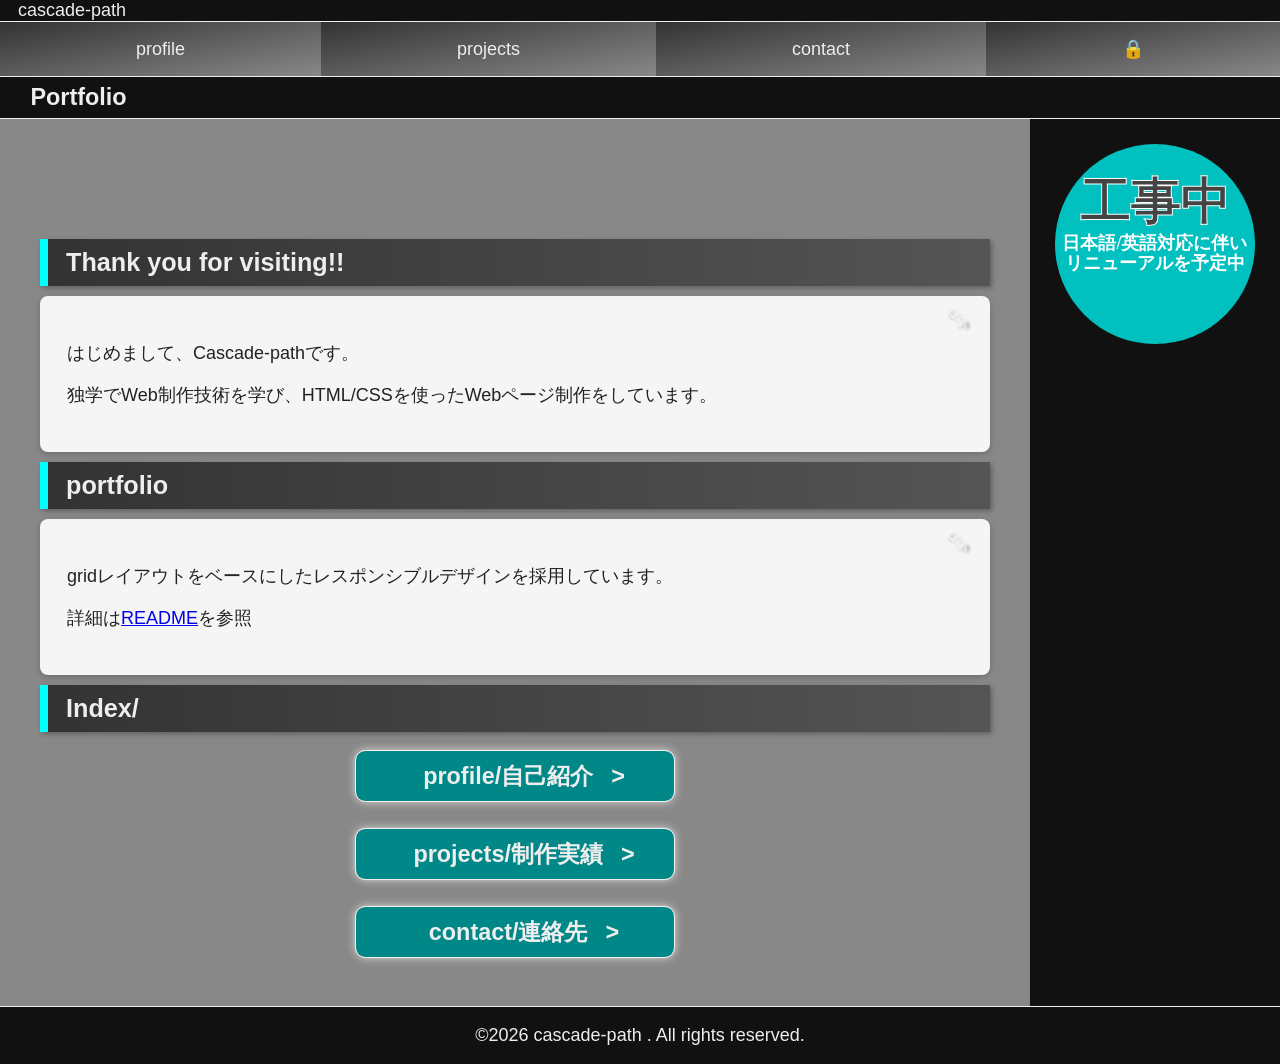
<file: index.html>
<!DOCTYPE html>
<html lang="ja">
<head>
    <meta charset="UTF-8">
    <meta name="viewport" content="width=device-width, initial-scale=1.0">
    <title>index - portfolio</title>
    <link rel="stylesheet" href="css/style.css">
    <link rel="icon" href="icon/favicon.svg" type="image/svg+xml">
    <link rel="icon" href="icon/favicon.png" type="image/png">
</head>
<body>
    <header>
        <div class="header-title">cascade-path</div>
        <nav>
            <a href="profile.html">profile</a>
            <a href="projects.html">projects</a>
            <a href="contact.html">contact</a>
            <a href="secret.html">🔒</a>
        </nav>
        <h1>Portfolio</h1>
    </header>
    <main>
        <article>
            <h2>Thank you for visiting!!</h2>
            <section>
                <p>はじめまして、Cascade-pathです。</p>
                <p>独学でWeb制作技術を学び、HTML/CSSを使ったWebページ制作をしています。</p>
            </section>
            <h2>portfolio</h2>
            <section>
                <p>gridレイアウトをベースにしたレスポンシブルデザインを採用しています。</p>
                <p>詳細は<a href="readme.md" target="_blank">README</a>を参照</p>
            </section>
            <h2>Index/</h2>
            <a href="profile.html" class="button_m">profile/自己紹介</a>
            <a href="profile.html" class="button_m">projects/制作実績</a>
            <a href="profile.html" class="button_m">contact/連絡先</a>
            <!--<pre>
            キャッチコピー
            コンセプト
            ナビゲーションの写真
            階層図
            お知らせ
            ひとこと
            開発中のスクショ

            アイコン(favicon)
            </pre>-->
        </article>
        <aside>
            <object type="image/svg+xml" data="svg/structure.svg" width="100%" height="100%">
                SVGを表示できませんでした
            </object>
        </aside>
    </main>
    <footer>&copy;<span id="year"></span> cascade-path . All rights reserved.</footer>
    <script>
      document.getElementById("year").textContent = new Date().getFullYear();
    </script>
</body>
</html>
</file>
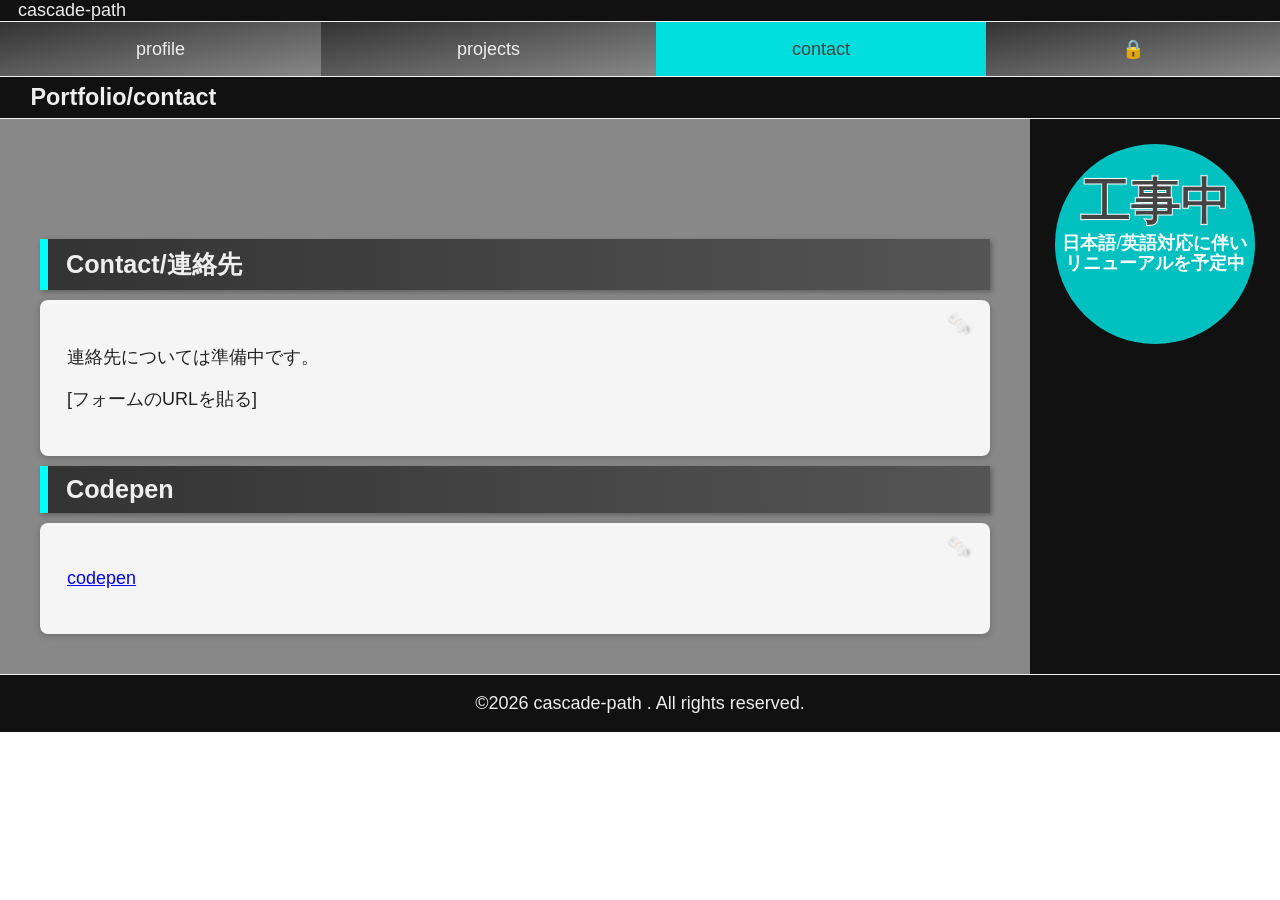
<file: contact.html>
<!DOCTYPE html>
<html lang="ja">
<head>
    <meta charset="UTF-8">
    <meta name="viewport" content="width=device-width, initial-scale=1.0">
    <title>index - portfolio</title>
    <link rel="stylesheet" href="css/style.css">
    <link rel="icon" href="icon/favicon.svg" type="image/svg+xml">
    <link rel="icon" href="icon/favicon.png" type="image/png">
</head>
<body>
    <header>
        <div class="header-title">cascade-path</div>
        <nav>
            <a href="profile.html">profile</a>
            <a href="projects.html">projects</a>
            <a href="contact.html" data-selected>contact</a>
            <a href="secret.html">🔒</a>
        </nav>
        <h1>Portfolio/contact</h1>
    </header>
    <main>
        <article>
            <h2>Contact/連絡先</h2>
            <section>
                <p>連絡先については準備中です。</p>
                <p>[フォームのURLを貼る]</p>
            </section>
            <h2>Codepen</h2>
            <section>
                <p><a href="https://codepen.io/cascade-path" target="_blank">codepen</a></p>
            </section>
        </article>
        <aside>
            <object type="image/svg+xml" data="svg/structure.svg" width="100%" height="100%">
                SVGを表示できませんでした
            </object>
        </aside>
    </main>
    <footer>&copy;<span id="year"></span> cascade-path . All rights reserved.</footer>
    <script>
      document.getElementById("year").textContent = new Date().getFullYear();
    </script>
</body>
</html>
</file>
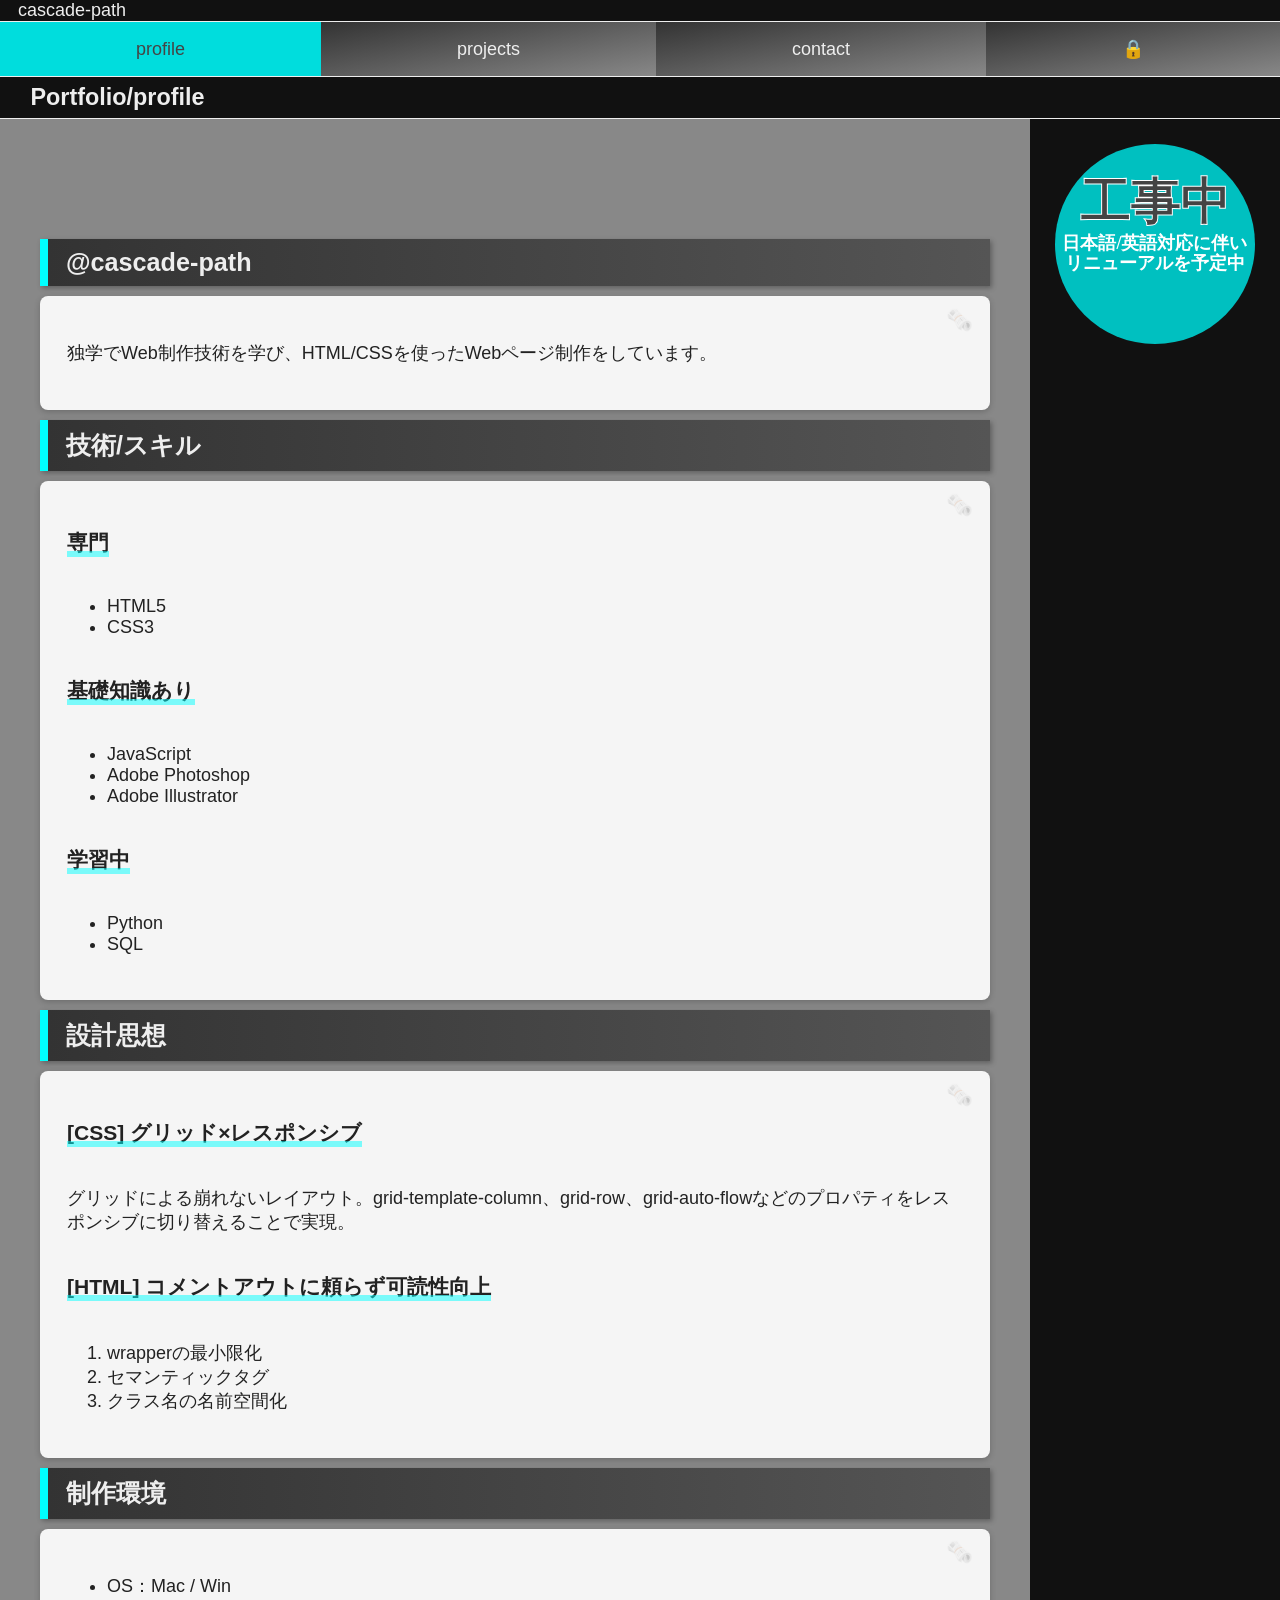
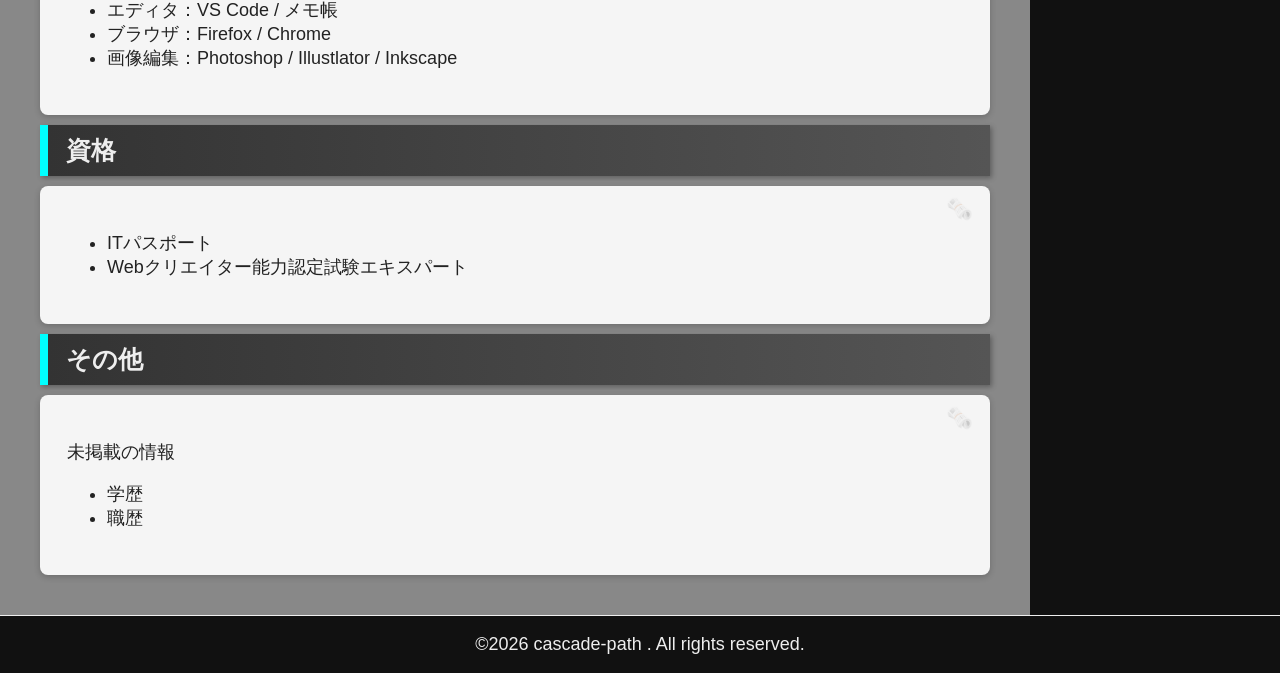
<file: profile.html>
<!DOCTYPE html>
<html lang="ja">
<head>
    <meta charset="UTF-8">
    <meta name="viewport" content="width=device-width, initial-scale=1.0">
    <title>index - portfolio</title>
    <link rel="stylesheet" href="css/style.css">
    <link rel="icon" href="icon/favicon.svg" type="image/svg+xml">
    <link rel="icon" href="icon/favicon.png" type="image/png">
</head>
<body>
    <header>
        <div class="header-title">cascade-path</div>
        <nav>
            <a href="profile.html" data-selected>profile</a>
            <a href="projects.html">projects</a>
            <a href="contact.html">contact</a>
            <a href="secret.html">🔒</a>
        </nav>
        <h1>Portfolio/profile</h1>
    </header>
    <main>
        <article>
            <h2>@cascade-path</h2>
            <section>
                <p>独学でWeb制作技術を学び、HTML/CSSを使ったWebページ制作をしています。</p>
            </section>
            <h2>技術/スキル</h2>
            <section>
                <h3>専門</h3>
                <ul>
                    <li>HTML5</li>
                    <li>CSS3</li>
                </ul>
                <h3>基礎知識あり</h3>
                <ul>
                    <li>JavaScript</li>
                    <li>Adobe Photoshop</li>
                    <li>Adobe Illustrator</li>
                </ul>
                <h3>学習中</h3>
                <ul>
                    <li>Python</li>
                    <li>SQL</li>
                </ul>
            </section>
            <h2>設計思想</h2>
            <section>
                <h3>[CSS] グリッド×レスポンシブ</h3>
                <p>グリッドによる崩れないレイアウト。grid-template-column、grid-row、grid-auto-flowなどのプロパティをレスポンシブに切り替えることで実現。</p>
                <h3>[HTML] コメントアウトに頼らず可読性向上</h3>
                <ol>
                    <li>wrapperの最小限化</li>
                    <li>セマンティックタグ</li>
                    <li>クラス名の名前空間化</li>
                </ol>
            </section>
            <h2>制作環境</h2>
            <section>
                <ul>
                    <li>OS：Mac / Win</li>
                    <li>エディタ：VS Code / メモ帳</li>
                    <li>ブラウザ：Firefox / Chrome</li>
                    <li>画像編集：Photoshop / Illustlator / Inkscape</li>
                </ul>
            </section>
            <h2>資格</h2>
            <section>
                <ul>
                    <li>ITパスポート</li>
                    <li>Webクリエイター能力認定試験エキスパート</li>
                </ul>
            </section>
            <h2>その他</h2>
            <section>
                <p>未掲載の情報</p>
                <ul>
                    <li>学歴</li>
                    <li>職歴</li>
                </ul>
            </section>
        </article>
        <aside>
            <object type="image/svg+xml" data="svg/structure.svg" width="100%" height="100%">
                SVGを表示できませんでした
            </object>
        </aside>
    </main>
    <footer>&copy;<span id="year"></span> cascade-path . All rights reserved.</footer>
    <script>
      document.getElementById("year").textContent = new Date().getFullYear();
    </script>
</body>
</html>
</file>
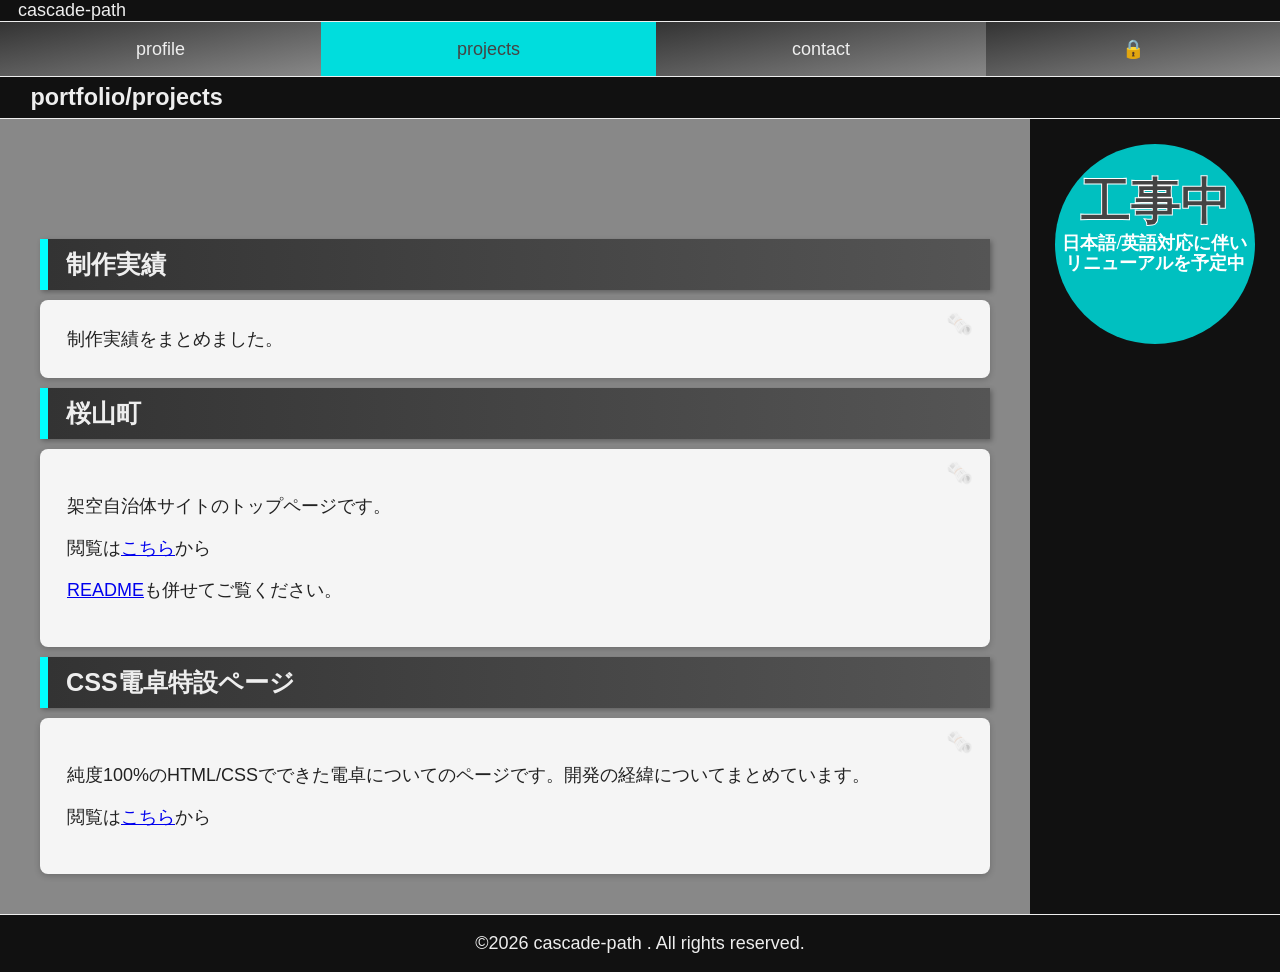
<file: projects.html>
<!DOCTYPE html>
<html lang="ja">
<head>
    <meta charset="UTF-8">
    <meta name="viewport" content="width=device-width, initial-scale=1.0">
    <title>index - portfolio</title>
    <link rel="stylesheet" href="css/style.css">
    <link rel="icon" href="icon/favicon.svg" type="image/svg+xml">
    <link rel="icon" href="icon/favicon.png" type="image/png">
</head>
<body>
    <header>
        <div class="header-title">cascade-path</div>
        <nav>
            <a href="profile.html">profile</a>
            <a href="projects.html" data-selected>projects</a>
            <a href="contact.html">contact</a>
            <a href="secret.html">🔒</a>
        </nav>
        <h1>portfolio/projects</h1>
    </header>
    <main>
        <article>
            <h2>制作実績</h2>
            <section>
                制作実績をまとめました。
            </section>
            <h2>桜山町</h2>
            <section>
                <p>架空自治体サイトのトップページです。</p>
                <p>
                    閲覧は<a href="https://cascade-path.github.io/sakurayama-town/index.html" target="_blank">こちら</a>から
                </p>
                <p><a href="https://github.com/cascade-path/sakurayama-town">README</a>も併せてご覧ください。</p>
            </section>
            <h2>CSS電卓特設ページ</h2>
            <section>
                <p>純度100%のHTML/CSSでできた電卓についてのページです。開発の経緯についてまとめています。</p>
                <p>
                    閲覧は<a href="https://cascade-path.github.io/calculator/index-ja.html" target="_blank">こちら</a>から
                </p>
            </section>
        </article>
        <aside>
            <object type="image/svg+xml" data="svg/structure.svg" width="100%" height="100%">
                SVGを表示できませんでした
            </object>
        </aside>
    </main>
    <footer>&copy;<span id="year"></span> cascade-path . All rights reserved.</footer>
    <script>
      document.getElementById("year").textContent = new Date().getFullYear();
    </script>
</body>
</html>
</file>
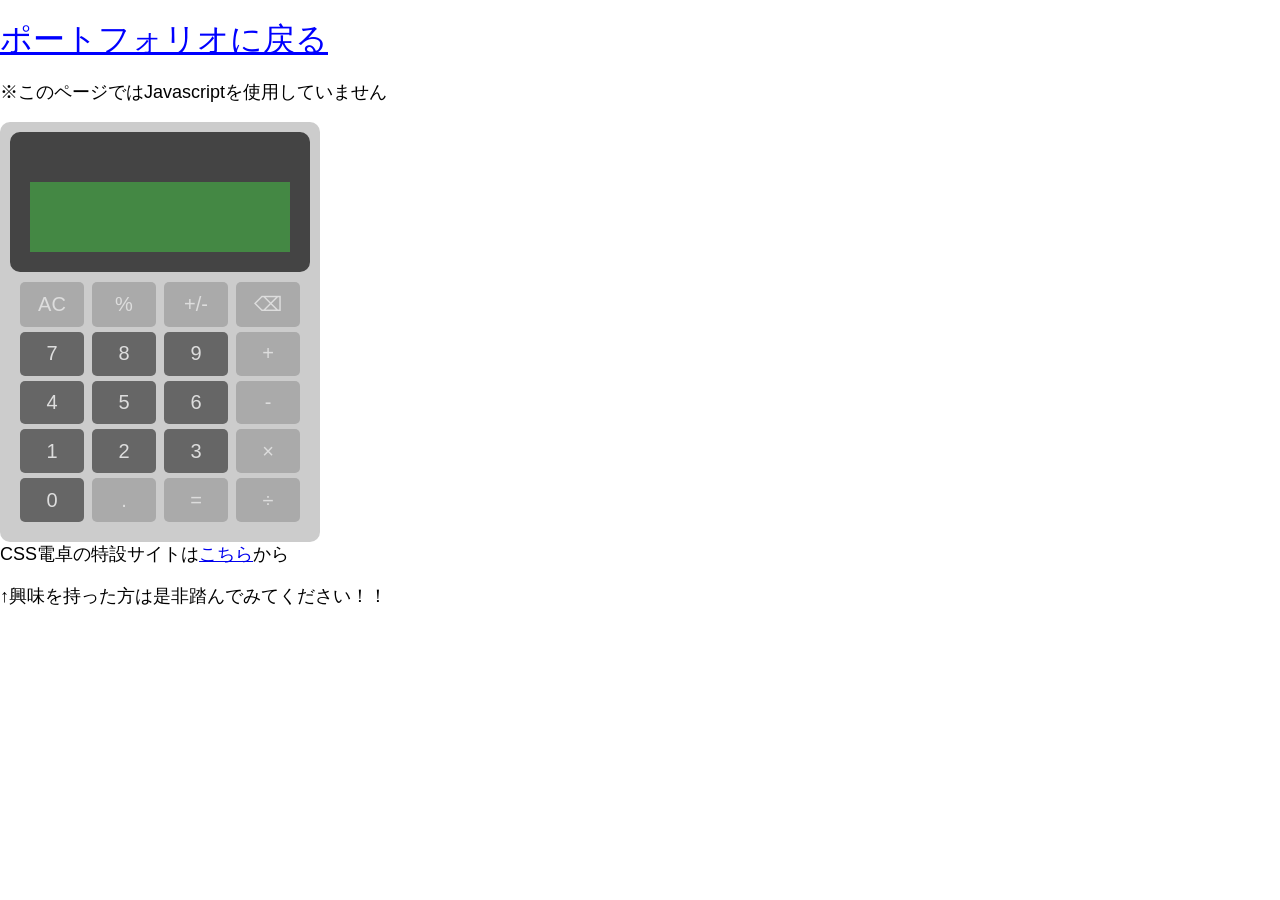
<file: secret.html>
<!DOCTYPE html>
<html lang="ja">
<head>
    <meta charset="UTF-8">
    <meta name="viewport" content="width=device-width, initial-scale=1.0">
    <title>index - portfolio</title>
    <link rel="stylesheet" href="css/style.css">
    <link rel="icon" href="icon/favicon.svg" type="image/svg+xml">
    <link rel="icon" href="icon/favicon.png" type="image/png">
</head>
<body>
    <p><a href="index.html" style="font-size:1.8em;color:blue">ポートフォリオに戻る</a></p>
    <p>※このページではJavascriptを使用していません</p>
  <style>

      /*仮のコード*/
      :root{color:#000}

      /*↓ @scope を使って名前空間化を予定。*/
/* UI */
.calculator{width:300px;background:#ccc;padding:10px;border-radius:10px;color:#ddd}
.calculator .result{height:50px;padding:10px;background:#484;color:#fff;border:solid #444 20px;border-top-width:50px;border-radius:10px}
.calculator form{display:grid;grid-template-columns:repeat(4,1fr);gap:5px 8px;height:240px;margin:10px}
input{all:unset;display:none;align-items:center;justify-content:center;text-align:center;cursor:pointer;font-size:20px;background:#666;border-radius:5px;&::before{content:attr(data-x0)attr(data-x1)attr(data-x2)attr(data-x3)attr(data-x4)attr(data-x5)attr(data-x6)attr(data-x7)attr(data-x8)attr(data-y0)attr(data-y1)attr(data-y2)attr(data-y3)attr(data-y4)attr(data-y5)attr(data-y6)attr(data-y7)attr(data-y8)attr(data-c)attr(data-t)attr(data-xs)attr(data-ys)attr(data-p);display:block}}
input:hover{background:#777}
/*入力*/
[data-c],[type="reset"],[data-t],[data-p],
:not(:has(:checked)) [data-x0],
:not(:has([data-c]:checked)) [data-xs],
:has([data-c]:checked) [data-ys],
:has([data-x0]:checked):not(:has([data-x1]:checked,[data-c]:checked)) [data-x1],
:has([data-x1]:checked):not(:has([data-x2]:checked,[data-c]:checked)) [data-x2],
:has([data-x2]:checked):not(:has([data-x3]:checked,[data-c]:checked)) [data-x3],
:has([data-x3]:checked):not(:has([data-x4]:checked,[data-c]:checked)) [data-x4],
:has([data-x4]:checked):not(:has([data-x5]:checked,[data-c]:checked)) [data-x5],
:has([data-x5]:checked):not(:has([data-x6]:checked,[data-c]:checked)) [data-x6],
:has([data-x6]:checked):not(:has([data-x7]:checked,[data-c]:checked)) [data-x7],
:has([data-x7]:checked):not(:has([data-x8]:checked,[data-c]:checked)) [data-x8],
:has([data-c]:checked):not(:has([data-y0]:checked)) [data-y0],
:has([data-y0]:checked):not(:has([data-y1]:checked)) [data-y1],
:has([data-y1]:checked):not(:has([data-y2]:checked)) [data-y2],
:has([data-y2]:checked):not(:has([data-y3]:checked)) [data-y3],
:has([data-y3]:checked):not(:has([data-y4]:checked)) [data-y4],
:has([data-y4]:checked):not(:has([data-y5]:checked)) [data-y5],
:has([data-y5]:checked):not(:has([data-y6]:checked)) [data-y6],
:has([data-y6]:checked):not(:has([data-y7]:checked)) [data-y7],
:has([data-y7]:checked):not(:has([data-y8]:checked)) [data-y8]{display:flex}
[data-x8],[data-y8],[data-del],[data-p],
:has([data-x0="0"]:checked) [data-x1],
:has([data-y0="0"]:checked) [data-y1],
:not(:has(:checked)) :is([data-c],[type="reset"],[data-xs]),
:has([data-c]:checked) [data-c],
:not(:has([data-y0]:checked)) [data-t],
:has([data-t]:checked) input:not([type="reset"]){pointer-events:none;background:#aaa}
/*出力*/
:not(:has([data-t]:checked)) .result span{display:none}
.result::before{content:var(--axs)var(--ax0)var(--ax1)var(--ax2)var(--ax3)var(--ax4)var(--ax5)var(--ax6)var(--ax7)var(--ax8)' 'var(--c)' 'var(--ays)var(--ay0)var(--ay1)var(--ay2)var(--ay3)var(--ay4)var(--ay5)var(--ay6)var(--ay7)var(--ay8)var(--bys)' 'var(--t)'　';color:#ddd}
:has([data-c="÷"]:checked) .result span::after{content:'';animation:result 0s calc(((var(--x0)* 10000000 + var(--x1)* 1000000 + var(--x2)* 100000 + var(--x3)* 10000 + var(--x4)* 1000 + var(--x5)* 100 + var(--x6)* 10 + var(--x7)* 1)* var(--dx) / ((var(--y0)* 10000000 + var(--y1)* 1000000 + var(--y2)* 100000 + var(--y3)* 10000 + var(--y4)* 1000 + var(--y5)* 100 + var(--y6)* 10 + var(--y7)* 1)* var(--dy)) + 0.0000000001)* var(--digit)) step-end forwards}
:has([data-c="÷"]:checked) .result span:nth-child(2)::after{animation-name:result1}
:has([data-c="÷"]:checked) .result span:last-child::after{animation-name:result2}
@keyframes result{0%{content:''}0.0015%{content:'0'}10%{content:'1'}20%{content:'2'}30%{content:'3'}40%{content:'4'}50%{content:'5'}60%{content:'6'}70%{content:'7'}80%{content:'8'}90%{content:'9'}100%{content:''}}
@keyframes result1{0%{content:''}0.00015%{content:'.'}100%{content:''}}
@keyframes result2{0%{content:''}0.015%{content:' ...'}100%{content:''}}
:has([data-c="+"]:checked):has([data-t]:checked) .result::after{content:counter(a);counter-reset:a calc(((var(--x0)* 10000000 + var(--x1)* 1000000 + var(--x2)* 100000 + var(--x3)* 10000 + var(--x4)* 1000 + var(--x5)* 100 + var(--x6)* 10 + var(--x7)* 1)* var(--dx) * var(--xs) + (var(--y0)* 10000000 + var(--y1)* 1000000 + var(--y2)* 100000 + var(--y3)* 10000 + var(--y4)* 1000 + var(--y5)* 100 + var(--y6)* 10 + var(--y7)* 1)* var(--dy) * var(--ys)))}
:has([data-c="-"]:checked):has([data-t]:checked) .result::after{content:counter(a);counter-reset:a calc(((var(--x0)* 10000000 + var(--x1)* 1000000 + var(--x2)* 100000 + var(--x3)* 10000 + var(--x4)* 1000 + var(--x5)* 100 + var(--x6)* 10 + var(--x7)* 1)* var(--dx) * var(--xs) - (var(--y0)* 10000000 + var(--y1)* 1000000 + var(--y2)* 100000 + var(--y3)* 10000 + var(--y4)* 1000 + var(--y5)* 100 + var(--y6)* 10 + var(--y7)* 1)* var(--dy) * var(--ys)))}
:has([data-c="×"]:checked):has([data-t]:checked) .result::after{content:counter(a);counter-reset:a calc(((var(--x0)* 10000000 + var(--x1)* 1000000 + var(--x2)* 100000 + var(--x3)* 10000 + var(--x4)* 1000 + var(--x5)* 100 + var(--x6)* 10 + var(--x7)* 1)* var(--dx) * var(--xs) * (var(--y0)* 10000000 + var(--y1)* 1000000 + var(--y2)* 100000 + var(--y3)* 10000 + var(--y4)* 1000 + var(--y5)* 100 + var(--y6)* 10 + var(--y7)* 1)* var(--dy) * var(--ys)))}
:has([data-c="÷"]:checked):has([data-t]:checked) .result span:first-child::before{content:counter(a);counter-reset:a calc(((var(--x0)* 10000000 + var(--x1)* 1000000 + var(--x2)* 100000 + var(--x3)* 10000 + var(--x4)* 1000 + var(--x5)* 100 + var(--x6)* 10 + var(--x7)* 1)* var(--dx) * var(--xs) / (var(--y0)* 10000000 + var(--y1)* 1000000 + var(--y2)* 100000 + var(--y3)* 10000 + var(--y4)* 1000 + var(--y5)* 100 + var(--y6)* 10 + var(--y7)* 1) / var(--dy) * var(--ys) - .49999 * var(--xs) * var(--ys)))}
:has([data-c="÷"]:checked):has([data-t]:checked):has([data-y0="0"]:checked) .result span:first-child::before{content:'**ERROR**'}
/*演算*/
:root{--x0:0;--x1:0;--x2:0;--x3:0;--x4:0;--x5:0;--x6:0;--x7:0;--x8:0;--y0:0;--y1:0;--y2:0;--y3:0;--y4:0;--y5:0;--y6:0;--y7:0;--y8:0;--xs:1;--ys:1;--ax0:"";--ax1:"";--ax2:"";--ax3:"";--ax4:"";--ax5:"";--ax6:"";--ax7:"";--ax8:"";--ay0:"";--ay1:"";--ay2:"";--ay3:"";--ay4:"";--ay5:"";--ay6:"";--ay7:"";--ay8:"";--dx:0;--dy:0;--c:"";--t:"";--axs:"";--ays:"";--bys:""}
:has([data-x0="0"]:checked){--x0:0;--ax0:"0"}
:has([data-x0="1"]:checked){--x0:1;--ax0:"1"}
:has([data-x0="2"]:checked){--x0:2;--ax0:"2"}
:has([data-x0="3"]:checked){--x0:3;--ax0:"3"}
:has([data-x0="4"]:checked){--x0:4;--ax0:"4"}
:has([data-x0="5"]:checked){--x0:5;--ax0:"5"}
:has([data-x0="6"]:checked){--x0:6;--ax0:"6"}
:has([data-x0="7"]:checked){--x0:7;--ax0:"7"}
:has([data-x0="8"]:checked){--x0:8;--ax0:"8"}
:has([data-x0="9"]:checked){--x0:9;--ax0:"9"}
:has([data-x1="0"]:checked){--x1:0;--ax1:"0"}
:has([data-x1="1"]:checked){--x1:1;--ax1:"1"}
:has([data-x1="2"]:checked){--x1:2;--ax1:"2"}
:has([data-x1="3"]:checked){--x1:3;--ax1:"3"}
:has([data-x1="4"]:checked){--x1:4;--ax1:"4"}
:has([data-x1="5"]:checked){--x1:5;--ax1:"5"}
:has([data-x1="6"]:checked){--x1:6;--ax1:"6"}
:has([data-x1="7"]:checked){--x1:7;--ax1:"7"}
:has([data-x1="8"]:checked){--x1:8;--ax1:"8"}
:has([data-x1="9"]:checked){--x1:9;--ax1:"9"}
:has([data-x2="0"]:checked){--x2:0;--ax2:"0"}
:has([data-x2="1"]:checked){--x2:1;--ax2:"1"}
:has([data-x2="2"]:checked){--x2:2;--ax2:"2"}
:has([data-x2="3"]:checked){--x2:3;--ax2:"3"}
:has([data-x2="4"]:checked){--x2:4;--ax2:"4"}
:has([data-x2="5"]:checked){--x2:5;--ax2:"5"}
:has([data-x2="6"]:checked){--x2:6;--ax2:"6"}
:has([data-x2="7"]:checked){--x2:7;--ax2:"7"}
:has([data-x2="8"]:checked){--x2:8;--ax2:"8"}
:has([data-x2="9"]:checked){--x2:9;--ax2:"9"}
:has([data-x3="0"]:checked){--x3:0;--ax3:"0"}
:has([data-x3="1"]:checked){--x3:1;--ax3:"1"}
:has([data-x3="2"]:checked){--x3:2;--ax3:"2"}
:has([data-x3="3"]:checked){--x3:3;--ax3:"3"}
:has([data-x3="4"]:checked){--x3:4;--ax3:"4"}
:has([data-x3="5"]:checked){--x3:5;--ax3:"5"}
:has([data-x3="6"]:checked){--x3:6;--ax3:"6"}
:has([data-x3="7"]:checked){--x3:7;--ax3:"7"}
:has([data-x3="8"]:checked){--x3:8;--ax3:"8"}
:has([data-x3="9"]:checked){--x3:9;--ax3:"9"}
:has([data-x4="0"]:checked){--x4:0;--ax4:"0"}
:has([data-x4="1"]:checked){--x4:1;--ax4:"1"}
:has([data-x4="2"]:checked){--x4:2;--ax4:"2"}
:has([data-x4="3"]:checked){--x4:3;--ax4:"3"}
:has([data-x4="4"]:checked){--x4:4;--ax4:"4"}
:has([data-x4="5"]:checked){--x4:5;--ax4:"5"}
:has([data-x4="6"]:checked){--x4:6;--ax4:"6"}
:has([data-x4="7"]:checked){--x4:7;--ax4:"7"}
:has([data-x4="8"]:checked){--x4:8;--ax4:"8"}
:has([data-x4="9"]:checked){--x4:9;--ax4:"9"}
:has([data-x5="0"]:checked){--x5:0;--ax5:"0"}
:has([data-x5="1"]:checked){--x5:1;--ax5:"1"}
:has([data-x5="2"]:checked){--x5:2;--ax5:"2"}
:has([data-x5="3"]:checked){--x5:3;--ax5:"3"}
:has([data-x5="4"]:checked){--x5:4;--ax5:"4"}
:has([data-x5="5"]:checked){--x5:5;--ax5:"5"}
:has([data-x5="6"]:checked){--x5:6;--ax5:"6"}
:has([data-x5="7"]:checked){--x5:7;--ax5:"7"}
:has([data-x5="8"]:checked){--x5:8;--ax5:"8"}
:has([data-x5="9"]:checked){--x5:9;--ax5:"9"}
:has([data-x6="0"]:checked){--x6:0;--ax6:"0"}
:has([data-x6="1"]:checked){--x6:1;--ax6:"1"}
:has([data-x6="2"]:checked){--x6:2;--ax6:"2"}
:has([data-x6="3"]:checked){--x6:3;--ax6:"3"}
:has([data-x6="4"]:checked){--x6:4;--ax6:"4"}
:has([data-x6="5"]:checked){--x6:5;--ax6:"5"}
:has([data-x6="6"]:checked){--x6:6;--ax6:"6"}
:has([data-x6="7"]:checked){--x6:7;--ax6:"7"}
:has([data-x6="8"]:checked){--x6:8;--ax6:"8"}
:has([data-x6="9"]:checked){--x6:9;--ax6:"9"}
:has([data-x7="0"]:checked){--x7:0;--ax7:"0"}
:has([data-x7="1"]:checked){--x7:1;--ax7:"1"}
:has([data-x7="2"]:checked){--x7:2;--ax7:"2"}
:has([data-x7="3"]:checked){--x7:3;--ax7:"3"}
:has([data-x7="4"]:checked){--x7:4;--ax7:"4"}
:has([data-x7="5"]:checked){--x7:5;--ax7:"5"}
:has([data-x7="6"]:checked){--x7:6;--ax7:"6"}
:has([data-x7="7"]:checked){--x7:7;--ax7:"7"}
:has([data-x7="8"]:checked){--x7:8;--ax7:"8"}
:has([data-x7="9"]:checked){--x7:9;--ax7:"9"}
:has([data-x8="0"]:checked){--x8:0;--ax8:"0"}
:has([data-x8="1"]:checked){--x8:1;--ax8:"1"}
:has([data-x8="2"]:checked){--x8:2;--ax8:"2"}
:has([data-x8="3"]:checked){--x8:3;--ax8:"3"}
:has([data-x8="4"]:checked){--x8:4;--ax8:"4"}
:has([data-x8="5"]:checked){--x8:5;--ax8:"5"}
:has([data-x8="6"]:checked){--x8:6;--ax8:"6"}
:has([data-x8="7"]:checked){--x8:7;--ax8:"7"}
:has([data-x8="8"]:checked){--x8:8;--ax8:"8"}
:has([data-x8="9"]:checked){--x8:9;--ax8:"9"}
:has([data-y0="0"]:checked){--y0:0;--ay0:"0"}
:has([data-y0="1"]:checked){--y0:1;--ay0:"1"}
:has([data-y0="2"]:checked){--y0:2;--ay0:"2"}
:has([data-y0="3"]:checked){--y0:3;--ay0:"3"}
:has([data-y0="4"]:checked){--y0:4;--ay0:"4"}
:has([data-y0="5"]:checked){--y0:5;--ay0:"5"}
:has([data-y0="6"]:checked){--y0:6;--ay0:"6"}
:has([data-y0="7"]:checked){--y0:7;--ay0:"7"}
:has([data-y0="8"]:checked){--y0:8;--ay0:"8"}
:has([data-y0="9"]:checked){--y0:9;--ay0:"9"}
:has([data-y1="0"]:checked){--y1:0;--ay1:"0"}
:has([data-y1="1"]:checked){--y1:1;--ay1:"1"}
:has([data-y1="2"]:checked){--y1:2;--ay1:"2"}
:has([data-y1="3"]:checked){--y1:3;--ay1:"3"}
:has([data-y1="4"]:checked){--y1:4;--ay1:"4"}
:has([data-y1="5"]:checked){--y1:5;--ay1:"5"}
:has([data-y1="6"]:checked){--y1:6;--ay1:"6"}
:has([data-y1="7"]:checked){--y1:7;--ay1:"7"}
:has([data-y1="8"]:checked){--y1:8;--ay1:"8"}
:has([data-y1="9"]:checked){--y1:9;--ay1:"9"}
:has([data-y2="0"]:checked){--y2:0;--ay2:"0"}
:has([data-y2="1"]:checked){--y2:1;--ay2:"1"}
:has([data-y2="2"]:checked){--y2:2;--ay2:"2"}
:has([data-y2="3"]:checked){--y2:3;--ay2:"3"}
:has([data-y2="4"]:checked){--y2:4;--ay2:"4"}
:has([data-y2="5"]:checked){--y2:5;--ay2:"5"}
:has([data-y2="6"]:checked){--y2:6;--ay2:"6"}
:has([data-y2="7"]:checked){--y2:7;--ay2:"7"}
:has([data-y2="8"]:checked){--y2:8;--ay2:"8"}
:has([data-y2="9"]:checked){--y2:9;--ay2:"9"}
:has([data-y3="0"]:checked){--y3:0;--ay3:"0"}
:has([data-y3="1"]:checked){--y3:1;--ay3:"1"}
:has([data-y3="2"]:checked){--y3:2;--ay3:"2"}
:has([data-y3="3"]:checked){--y3:3;--ay3:"3"}
:has([data-y3="4"]:checked){--y3:4;--ay3:"4"}
:has([data-y3="5"]:checked){--y3:5;--ay3:"5"}
:has([data-y3="6"]:checked){--y3:6;--ay3:"6"}
:has([data-y3="7"]:checked){--y3:7;--ay3:"7"}
:has([data-y3="8"]:checked){--y3:8;--ay3:"8"}
:has([data-y3="9"]:checked){--y3:9;--ay3:"9"}
:has([data-y4="0"]:checked){--y4:0;--ay4:"0"}
:has([data-y4="1"]:checked){--y4:1;--ay4:"1"}
:has([data-y4="2"]:checked){--y4:2;--ay4:"2"}
:has([data-y4="3"]:checked){--y4:3;--ay4:"3"}
:has([data-y4="4"]:checked){--y4:4;--ay4:"4"}
:has([data-y4="5"]:checked){--y4:5;--ay4:"5"}
:has([data-y4="6"]:checked){--y4:6;--ay4:"6"}
:has([data-y4="7"]:checked){--y4:7;--ay4:"7"}
:has([data-y4="8"]:checked){--y4:8;--ay4:"8"}
:has([data-y4="9"]:checked){--y4:9;--ay4:"9"}
:has([data-y5="0"]:checked){--y5:0;--ay5:"0"}
:has([data-y5="1"]:checked){--y5:1;--ay5:"1"}
:has([data-y5="2"]:checked){--y5:2;--ay5:"2"}
:has([data-y5="3"]:checked){--y5:3;--ay5:"3"}
:has([data-y5="4"]:checked){--y5:4;--ay5:"4"}
:has([data-y5="5"]:checked){--y5:5;--ay5:"5"}
:has([data-y5="6"]:checked){--y5:6;--ay5:"6"}
:has([data-y5="7"]:checked){--y5:7;--ay5:"7"}
:has([data-y5="8"]:checked){--y5:8;--ay5:"8"}
:has([data-y5="9"]:checked){--y5:9;--ay5:"9"}
:has([data-y6="0"]:checked){--y6:0;--ay6:"0"}
:has([data-y6="1"]:checked){--y6:1;--ay6:"1"}
:has([data-y6="2"]:checked){--y6:2;--ay6:"2"}
:has([data-y6="3"]:checked){--y6:3;--ay6:"3"}
:has([data-y6="4"]:checked){--y6:4;--ay6:"4"}
:has([data-y6="5"]:checked){--y6:5;--ay6:"5"}
:has([data-y6="6"]:checked){--y6:6;--ay6:"6"}
:has([data-y6="7"]:checked){--y6:7;--ay6:"7"}
:has([data-y6="8"]:checked){--y6:8;--ay6:"8"}
:has([data-y6="9"]:checked){--y6:9;--ay6:"9"}
:has([data-y7="0"]:checked){--y7:0;--ay7:"0"}
:has([data-y7="1"]:checked){--y7:1;--ay7:"1"}
:has([data-y7="2"]:checked){--y7:2;--ay7:"2"}
:has([data-y7="3"]:checked){--y7:3;--ay7:"3"}
:has([data-y7="4"]:checked){--y7:4;--ay7:"4"}
:has([data-y7="5"]:checked){--y7:5;--ay7:"5"}
:has([data-y7="6"]:checked){--y7:6;--ay7:"6"}
:has([data-y7="7"]:checked){--y7:7;--ay7:"7"}
:has([data-y7="8"]:checked){--y7:8;--ay7:"8"}
:has([data-y7="9"]:checked){--y7:9;--ay7:"9"}
:has([data-y8="0"]:checked){--y8:0;--ay8:"0"}
:has([data-y8="1"]:checked){--y8:1;--ay8:"1"}
:has([data-y8="2"]:checked){--y8:2;--ay8:"2"}
:has([data-y8="3"]:checked){--y8:3;--ay8:"3"}
:has([data-y8="4"]:checked){--y8:4;--ay8:"4"}
:has([data-y8="5"]:checked){--y8:5;--ay8:"5"}
:has([data-y8="6"]:checked){--y8:6;--ay8:"6"}
:has([data-y8="7"]:checked){--y8:7;--ay8:"7"}
:has([data-y8="8"]:checked){--y8:8;--ay8:"8"}
:has([data-y8="9"]:checked){--y8:9;--ay8:"9"}
:has([data-xs]:checked){--xs:-1;--axs:"-"}
:has([data-ys]:checked){--ys:-1;--ays:"( -";--bys:" )"}
:has([data-c="+"]:checked){--c:"+"}
:has([data-c="-"]:checked){--c:"-"}
:has([data-c="×"]:checked){--c:"×"}
:has([data-c="÷"]:checked){--c:"÷"}
:has([data-t]:checked){--t:"="}
:has([name="x0"]:checked){--dx:0.0000001}
:has([name="x1"]:checked){--dx:0.000001}
:has([name="x2"]:checked){--dx:0.00001}
:has([name="x3"]:checked){--dx:0.0001}
:has([name="x4"]:checked){--dx:0.001}
:has([name="x5"]:checked){--dx:0.01}
:has([name="x6"]:checked){--dx:0.1}
:has([name="x7"]:checked){--dx:1}
:has([name="x8"]:checked){--dx:10}
:has([name="y0"]:checked){--dy:0.0000001}
:has([name="y1"]:checked){--dy:0.000001}
:has([name="y2"]:checked){--dy:0.00001}
:has([name="y3"]:checked){--dy:0.0001}
:has([name="y4"]:checked){--dy:0.001}
:has([name="y5"]:checked){--dy:0.01}
:has([name="y6"]:checked){--dy:0.1}
:has([name="y7"]:checked){--dy:1}
:has([name="y8"]:checked){--dy:10}
</style>

<div class="calculator">
<div class="result"><span></span><span style="--digit:1"></span><span style="--digit:1"></span><span style="--digit:10"></span><span style="--digit:100"></span><span style="--digit:1000"></span><span style="--digit:10000"></span><span style="--digit:100000"></span><span style="--digit:1000000"></span></div>
<form>
<input value="AC" type="reset">
<input data-p="%" type="radio">
<input data-xs="+/-" type="checkbox">
<input data-ys="+/-" type="checkbox">
<input data-x0="⌫" type="radio" name="x0" data-del="">
<input data-x1="⌫" type="radio" name="x1" data-del="">
<input data-x2="⌫" type="radio" name="x2" data-del="">
<input data-x3="⌫" type="radio" name="x3" data-del="">
<input data-x4="⌫" type="radio" name="x4" data-del="">
<input data-x5="⌫" type="radio" name="x5" data-del="">
<input data-x6="⌫" type="radio" name="x6" data-del="">
<input data-x7="⌫" type="radio" name="x7" data-del="">
<input data-x8="⌫" type="radio" name="x8" data-del="">
<input data-x9="⌫" type="radio" name="x9" data-del="">
<input data-y0="⌫" type="radio" name="y0" data-del="">
<input data-y1="⌫" type="radio" name="y1" data-del="">
<input data-y2="⌫" type="radio" name="y2" data-del="">
<input data-y3="⌫" type="radio" name="y3" data-del="">
<input data-y4="⌫" type="radio" name="y4" data-del="">
<input data-y5="⌫" type="radio" name="y5" data-del="">
<input data-y6="⌫" type="radio" name="y6" data-del="">
<input data-y7="⌫" type="radio" name="y7" data-del="">
<input data-y8="⌫" type="radio" name="y8" data-del="">
<input data-y9="⌫" type="radio" name="y9" data-del="">
<input data-x0="7" type="radio" name="x0">
<input data-x1="7" type="radio" name="x1">
<input data-x2="7" type="radio" name="x2">
<input data-x3="7" type="radio" name="x3">
<input data-x4="7" type="radio" name="x4">
<input data-x5="7" type="radio" name="x5">
<input data-x6="7" type="radio" name="x6">
<input data-x7="7" type="radio" name="x7">
<input data-x8="7" type="radio" name="x8">
<input data-y0="7" type="radio" name="y0">
<input data-y1="7" type="radio" name="y1">
<input data-y2="7" type="radio" name="y2">
<input data-y3="7" type="radio" name="y3">
<input data-y4="7" type="radio" name="y4">
<input data-y5="7" type="radio" name="y5">
<input data-y6="7" type="radio" name="y6">
<input data-y7="7" type="radio" name="y7">
<input data-y8="7" type="radio" name="y8">
<input data-x0="8" type="radio" name="x0">
<input data-x1="8" type="radio" name="x1">
<input data-x2="8" type="radio" name="x2">
<input data-x3="8" type="radio" name="x3">
<input data-x4="8" type="radio" name="x4">
<input data-x5="8" type="radio" name="x5">
<input data-x6="8" type="radio" name="x6">
<input data-x7="8" type="radio" name="x7">
<input data-x8="8" type="radio" name="x8">
<input data-y0="8" type="radio" name="y0">
<input data-y1="8" type="radio" name="y1">
<input data-y2="8" type="radio" name="y2">
<input data-y3="8" type="radio" name="y3">
<input data-y4="8" type="radio" name="y4">
<input data-y5="8" type="radio" name="y5">
<input data-y6="8" type="radio" name="y6">
<input data-y7="8" type="radio" name="y7">
<input data-y8="8" type="radio" name="y8">
<input data-x0="9" type="radio" name="x0">
<input data-x1="9" type="radio" name="x1">
<input data-x2="9" type="radio" name="x2">
<input data-x3="9" type="radio" name="x3">
<input data-x4="9" type="radio" name="x4">
<input data-x5="9" type="radio" name="x5">
<input data-x6="9" type="radio" name="x6">
<input data-x7="9" type="radio" name="x7">
<input data-x8="9" type="radio" name="x8">
<input data-y0="9" type="radio" name="y0">
<input data-y1="9" type="radio" name="y1">
<input data-y2="9" type="radio" name="y2">
<input data-y3="9" type="radio" name="y3">
<input data-y4="9" type="radio" name="y4">
<input data-y5="9" type="radio" name="y5">
<input data-y6="9" type="radio" name="y6">
<input data-y7="9" type="radio" name="y7">
<input data-y8="9" type="radio" name="y8">
<input data-c="+" type="radio">
<input data-x0="4" type="radio" name="x0">
<input data-x1="4" type="radio" name="x1">
<input data-x2="4" type="radio" name="x2">
<input data-x3="4" type="radio" name="x3">
<input data-x4="4" type="radio" name="x4">
<input data-x5="4" type="radio" name="x5">
<input data-x6="4" type="radio" name="x6">
<input data-x7="4" type="radio" name="x7">
<input data-x8="4" type="radio" name="x8">
<input data-y0="4" type="radio" name="y0">
<input data-y1="4" type="radio" name="y1">
<input data-y2="4" type="radio" name="y2">
<input data-y3="4" type="radio" name="y3">
<input data-y4="4" type="radio" name="y4">
<input data-y5="4" type="radio" name="y5">
<input data-y6="4" type="radio" name="y6">
<input data-y7="4" type="radio" name="y7">
<input data-y8="4" type="radio" name="y8">
<input data-x0="5" type="radio" name="x0">
<input data-x1="5" type="radio" name="x1">
<input data-x2="5" type="radio" name="x2">
<input data-x3="5" type="radio" name="x3">
<input data-x4="5" type="radio" name="x4">
<input data-x5="5" type="radio" name="x5">
<input data-x6="5" type="radio" name="x6">
<input data-x7="5" type="radio" name="x7">
<input data-x8="5" type="radio" name="x8">
<input data-y0="5" type="radio" name="y0">
<input data-y1="5" type="radio" name="y1">
<input data-y2="5" type="radio" name="y2">
<input data-y3="5" type="radio" name="y3">
<input data-y4="5" type="radio" name="y4">
<input data-y5="5" type="radio" name="y5">
<input data-y6="5" type="radio" name="y6">
<input data-y7="5" type="radio" name="y7">
<input data-y8="5" type="radio" name="y8">
<input data-x0="6" type="radio" name="x0">
<input data-x1="6" type="radio" name="x1">
<input data-x2="6" type="radio" name="x2">
<input data-x3="6" type="radio" name="x3">
<input data-x4="6" type="radio" name="x4">
<input data-x5="6" type="radio" name="x5">
<input data-x6="6" type="radio" name="x6">
<input data-x7="6" type="radio" name="x7">
<input data-x8="6" type="radio" name="x8">
<input data-y0="6" type="radio" name="y0">
<input data-y1="6" type="radio" name="y1">
<input data-y2="6" type="radio" name="y2">
<input data-y3="6" type="radio" name="y3">
<input data-y4="6" type="radio" name="y4">
<input data-y5="6" type="radio" name="y5">
<input data-y6="6" type="radio" name="y6">
<input data-y7="6" type="radio" name="y7">
<input data-y8="6" type="radio" name="y8">
<input data-c="-" type="radio">
<input data-x0="1" type="radio" name="x0">
<input data-x1="1" type="radio" name="x1">
<input data-x2="1" type="radio" name="x2">
<input data-x3="1" type="radio" name="x3">
<input data-x4="1" type="radio" name="x4">
<input data-x5="1" type="radio" name="x5">
<input data-x6="1" type="radio" name="x6">
<input data-x7="1" type="radio" name="x7">
<input data-x8="1" type="radio" name="x8">
<input data-y0="1" type="radio" name="y0">
<input data-y1="1" type="radio" name="y1">
<input data-y2="1" type="radio" name="y2">
<input data-y3="1" type="radio" name="y3">
<input data-y4="1" type="radio" name="y4">
<input data-y5="1" type="radio" name="y5">
<input data-y6="1" type="radio" name="y6">
<input data-y7="1" type="radio" name="y7">
<input data-y8="1" type="radio" name="y8">
<input data-x0="2" type="radio" name="x0">
<input data-x1="2" type="radio" name="x1">
<input data-x2="2" type="radio" name="x2">
<input data-x3="2" type="radio" name="x3">
<input data-x4="2" type="radio" name="x4">
<input data-x5="2" type="radio" name="x5">
<input data-x6="2" type="radio" name="x6">
<input data-x7="2" type="radio" name="x7">
<input data-x8="2" type="radio" name="x8">
<input data-y0="2" type="radio" name="y0">
<input data-y1="2" type="radio" name="y1">
<input data-y2="2" type="radio" name="y2">
<input data-y3="2" type="radio" name="y3">
<input data-y4="2" type="radio" name="y4">
<input data-y5="2" type="radio" name="y5">
<input data-y6="2" type="radio" name="y6">
<input data-y7="2" type="radio" name="y7">
<input data-y8="2" type="radio" name="y8">
<input data-x0="3" type="radio" name="x0">
<input data-x1="3" type="radio" name="x1">
<input data-x2="3" type="radio" name="x2">
<input data-x3="3" type="radio" name="x3">
<input data-x4="3" type="radio" name="x4">
<input data-x5="3" type="radio" name="x5">
<input data-x6="3" type="radio" name="x6">
<input data-x7="3" type="radio" name="x7">
<input data-x8="3" type="radio" name="x8">
<input data-y0="3" type="radio" name="y0">
<input data-y1="3" type="radio" name="y1">
<input data-y2="3" type="radio" name="y2">
<input data-y3="3" type="radio" name="y3">
<input data-y4="3" type="radio" name="y4">
<input data-y5="3" type="radio" name="y5">
<input data-y6="3" type="radio" name="y6">
<input data-y7="3" type="radio" name="y7">
<input data-y8="3" type="radio" name="y8">
<input data-c="×" type="radio">
<input data-x0="0" type="radio" name="x0">
<input data-x1="0" type="radio" name="x1">
<input data-x2="0" type="radio" name="x2">
<input data-x3="0" type="radio" name="x3">
<input data-x4="0" type="radio" name="x4">
<input data-x5="0" type="radio" name="x5">
<input data-x6="0" type="radio" name="x6">
<input data-x7="0" type="radio" name="x7">
<input data-x8="0" type="radio" name="x8">
<input data-y0="0" type="radio" name="y0">
<input data-y1="0" type="radio" name="y1">
<input data-y2="0" type="radio" name="y2">
<input data-y3="0" type="radio" name="y3">
<input data-y4="0" type="radio" name="y4">
<input data-y5="0" type="radio" name="y5">
<input data-y6="0" type="radio" name="y6">
<input data-y7="0" type="radio" name="y7">
<input data-y8="0" type="radio" name="y8">
<input data-p="." type="radio">
<input data-t="=" type="radio">
<input data-c="÷" type="radio">
</form></div>

    <div>CSS電卓の特設サイトは<a href="https://cascade-path.github.io/calculator/index.html" target="_blank">こちら</a>から</div>
    <p>↑興味を持った方は是非踏んでみてください！！</p>
</body>
</html>
</file>
<file: css/style.css>
:root{
    --text-w: #eee;
    color: #eee;
    font-size: 18px;
    font-family: "游ゴシック", "Yu Gothic", sans-serif;
}

body{
    margin: 0;
}


/* ---- ページの基本レイアウト ---- */

header,footer{
    background: #111;
}
.header-title{
    padding: 0 1rem;
    border-bottom: 1px solid var(--text-w);
}

header nav{
    display: grid;
    grid-auto-flow: column;
    background: #0ff;
}
header nav a{
    display: flex;
    justify-content: center;
    align-items: center;
    height: 3em;
    background:linear-gradient(170deg,#333,#888);
    text-decoration: none;
    color: var(--text-w);
}
header nav a:hover{
    background-position: 0 3em;
    transition: background-position .3s;
    opacity: .6;
}
header nav a[data-selected]{
    pointer-events: none;
    background: #0dd;
    color: #444;
}

header h1{
    background: #111;
    margin: 0;
    font-size: 1.3rem;
    text-indent: 1em;
    padding: .3em;
    border-block: 1px solid var(--text-w);
}


main{
    display:grid;
    grid-template-columns: 1fr 250px;
}

article{
    display: grid;
    gap: 10px;
    justify-content: stretch;
    padding: 40px;
    padding-top: 120px;
    background: #888;
}
article h2 {
  margin: 0;
  padding: 0.5rem 1rem;
  background: linear-gradient(90deg, #333, #555);
  border-left: 8px solid #0ff;
  font-size: 1.4em;
  box-shadow: 2px 2px 5px rgba(0,0,0,0.3);
}
article section {
  background: #f5f5f5;
  color: #222;
  padding: 1.5em;
  border-radius: 8px;
  box-shadow: 0 2px 6px rgba(0,0,0,0.2);
  position: relative;
}
article section::before {
  content: "🗞️";
  position: absolute;
  top: 0.5em;
  right: 0.8em;
  font-size: 1.2em;
  opacity: 0.3;
}
section h3{
    display: inline-block;
    position: relative;
}
section h3::after{
    content: "";
    height: .3em;
    position: absolute;
    left: 0;
    right: 0;
    bottom: 0;
    background: #0ff;
    opacity: .5;
}

aside{
    background: #111;
}
aside h2{
    text-indent: 1rem;
}

footer{
    padding: 1rem 0;
    text-align: center;
    border-top: 1px solid var(--text-w);
}


/* ---- ページの要素 ---- */

a.button_m{
    width: 100%;
    max-width: 300px;
    margin: .5rem auto;
    background: #088;
    padding: .5rem;
    border-radius: .5rem;
    color: var(--text-w);
    outline: solid 1px var(--text-w);
    box-shadow: 0 0 10px var(--text-w);
    text-align: center;
    text-decoration: none;
    font-size: 1.3rem;
    font-weight: bold;
    transition: .3s;
}
a.button_m::after{
    display: inline-block;
    content: ">";
    translate: 1rem;
    transition: .3s .1s;
}
a.button_m:hover{
    background: #0aa;
    outline: solid 3px var(--text-w);
    box-shadow: 0 0 0 var(--text-w);
    scale: 1.05;
}
a.button_m:hover::after{
    translate: 2rem;
}

@media (max-width:600px){
    header nav{
        grid-auto-flow: row;
    }
    main{
        grid-template-columns: 1fr;
    }
    object{
        display: none;
    }
}
</file>
